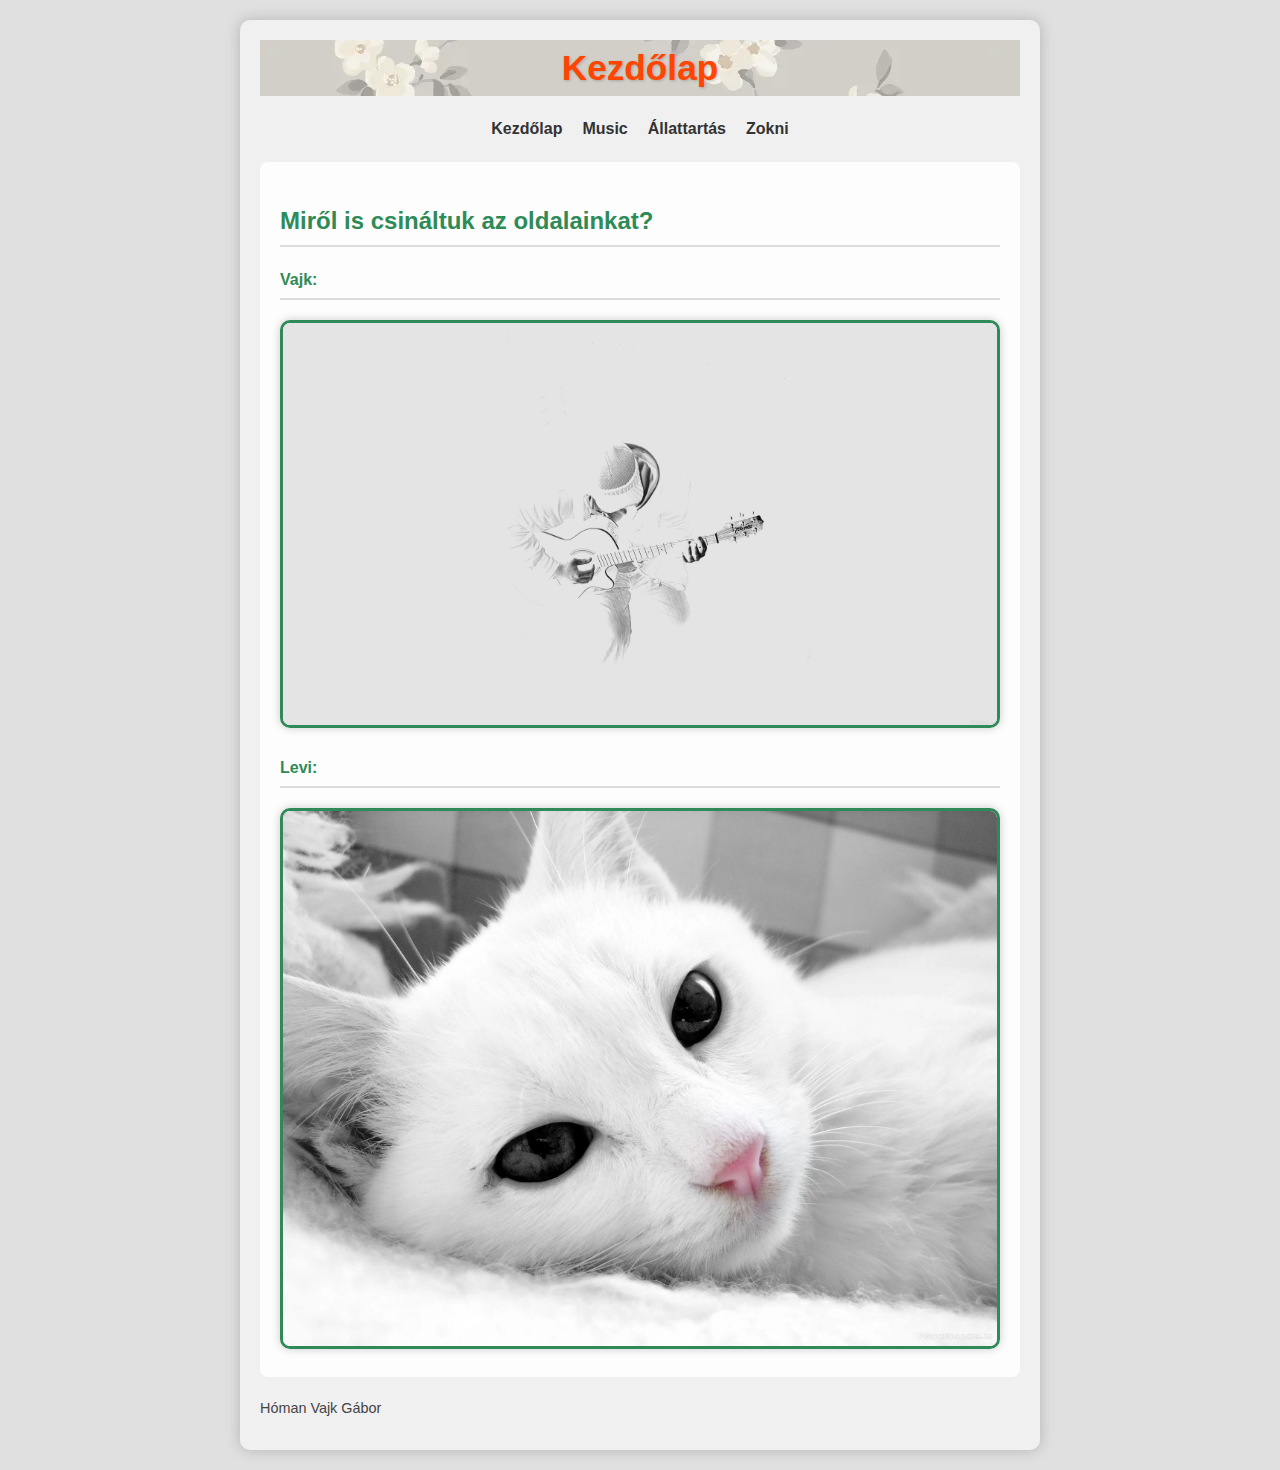
<file: index.html>
<!DOCTYPE html>
<html lang="hu">
  <head>
    <meta charset="UTF-8">
    <meta name="viewport" content="width=device-width, initial-scale=1.0">
    <meta name="descripiton" content="Hóman Vajk Gábor, Horváth Levente Roland">
    <meta name="author" content="Hóman Vajk Gábor">
    <title>Kezdőlap</title>
    <link rel="stylesheet" href="stilus.css">
  </head>
  <body>
    <div id="tarolo">
      <div class="fejlec">
        <h1>Kezdőlap</h1>
      </div>
      <div class="menu">
        <ul>
          <li><a href="index.html">Kezdőlap</a></li>
          <li><a href="hobbi.html">Music</a></li>
          <li><a href="allattartas.html">Állattartás</a></li>
          <li><a href="zokni.html">Zokni</a></li>
        </ul>
      </div>
      <div class="tartalom">
        <h2>Miről is csináltuk az oldalainkat?</h2>
        <h4>Vajk:</h4>
          <img src="KEPEK/papers.co-al11-out-the-dark-guitar-player-music-white-35-3840x2160-4k-wallpaper.jpg" alt="gitár">
        <h4>Levi:</h4>
          <img src="KEPEK/cat.webp" alt="">
      </div>
      <div class="lablec">
        <p>Hóman Vajk Gábor</p>
      </div>
    </div>
  </body>
</html>
</file>
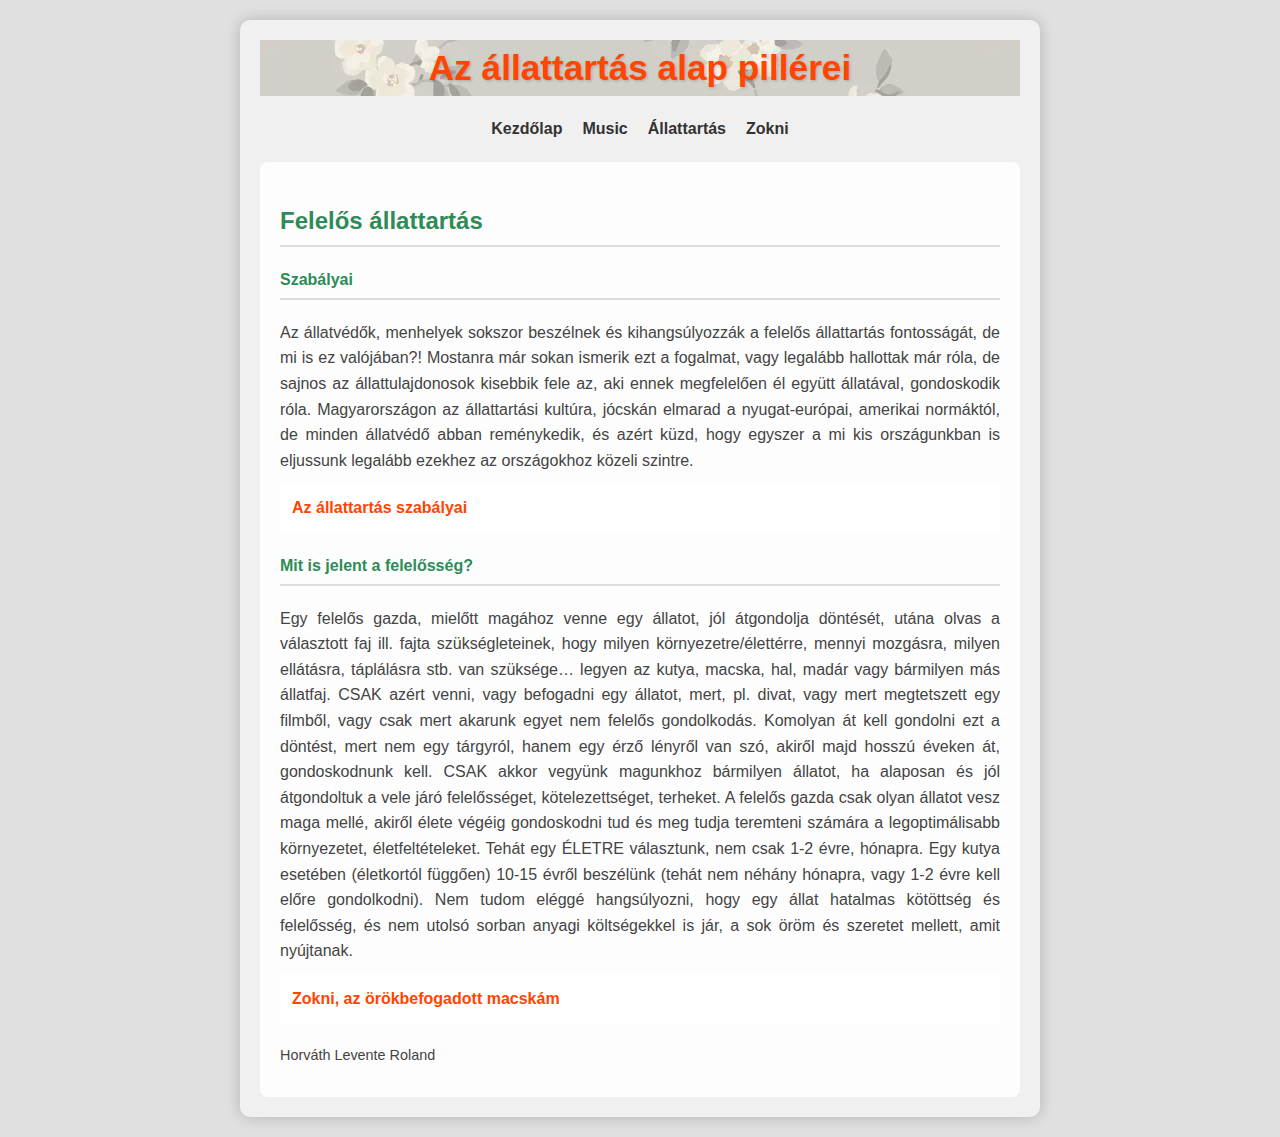
<file: allattartas.html>
<!DOCTYPE html>
<html lang="hu">
  <head>
    <meta charset="UTF-8">
    <meta name="viewport" content="width=device-width, initial-scale=1.0">
    <meta name="descripiton" content="Felelős állattartás">
    <meta name="author" content="Horváth Levente Roland">
    <title>Horváth Levente Roland</title>
    <link rel="stylesheet" href="stilus.css">
  </head>
  <body>
  <div id="tarolo">
      <div class="fejlec">
        <h1>Az állattartás alap pillérei</h1>
      </div>
      <div class="menu">
        <ul>
          <li><a href="index.html">Kezdőlap</a></li>
          <li><a href="hobbi.html">Music</a></li>
          <li><a href="allattartas.html">Állattartás</a></li>
          <li><a href="zokni.html">Zokni</a></li>
        </ul>
      </div>
      <div class="tartalom">
        <h2>Felelős állattartás</h2>
        <div class="stilusok-csoport">
          <h4>Szabályai</h4>
            <p>Az állatvédők, menhelyek sokszor beszélnek és kihangsúlyozzák a felelős állattartás fontosságát, de mi is ez valójában?! Mostanra már sokan ismerik ezt a fogalmat, vagy legalább hallottak már róla, de sajnos az állattulajdonosok kisebbik fele az, aki ennek megfelelően él együtt állatával, gondoskodik róla. Magyarországon az állattartási kultúra, jócskán elmarad a nyugat-európai, amerikai normáktól, de minden állatvédő abban reménykedik, és azért küzd, hogy egyszer a mi kis országunkban is eljussunk legalább ezekhez az országokhoz közeli szintre.</p>
            <ul>
              <li><a href="https://drmarkolevai.hu/az-allattartas-szabalyai-az-allatkinzas-tilalma" target="_blank">Az állattartás szabályai </a></li>
            </ul>
        <div class="stilusok-csoport">
          <h4>Mit is jelent a felelősség?</h4>
            <p>Egy felelős gazda, mielőtt magához venne egy állatot, jól átgondolja döntését, utána olvas a választott faj ill. fajta szükségleteinek, hogy milyen környezetre/élettérre, mennyi mozgásra, milyen ellátásra, táplálásra stb. van szüksége… legyen az kutya, macska, hal, madár vagy bármilyen más állatfaj. CSAK azért venni, vagy befogadni egy állatot, mert, pl. divat, vagy mert megtetszett egy filmből, vagy csak mert akarunk egyet nem felelős gondolkodás. Komolyan át kell gondolni ezt a döntést, mert nem egy tárgyról, hanem egy érző lényről van szó, akiről majd hosszú éveken át, gondoskodnunk kell.
              CSAK akkor vegyünk magunkhoz bármilyen állatot, ha alaposan és jól átgondoltuk a vele járó felelősséget, kötelezettséget, terheket. A felelős gazda csak olyan állatot vesz maga mellé, akiről élete végéig gondoskodni tud és meg tudja teremteni számára a legoptimálisabb környezetet, életfeltételeket. Tehát egy ÉLETRE választunk, nem csak 1-2 évre, hónapra.
              Egy kutya esetében (életkortól függően) 10-15 évről beszélünk (tehát nem néhány hónapra, vagy 1-2 évre kell előre gondolkodni). Nem tudom eléggé hangsúlyozni, hogy egy állat hatalmas kötöttség és felelősség, és nem utolsó sorban anyagi költségekkel is jár, a sok öröm és szeretet mellett, amit nyújtanak.</p>
            <ul>
              <li><a href="zokni.html" target="_blank">Zokni, az örökbefogadott macskám</a></li>
            </ul>
       </div>
       <div class="lablec">
        <p>Horváth Levente Roland</p> 
      </div>
    </div>
  </div>
  </div>
  </body>
</html>
</file>
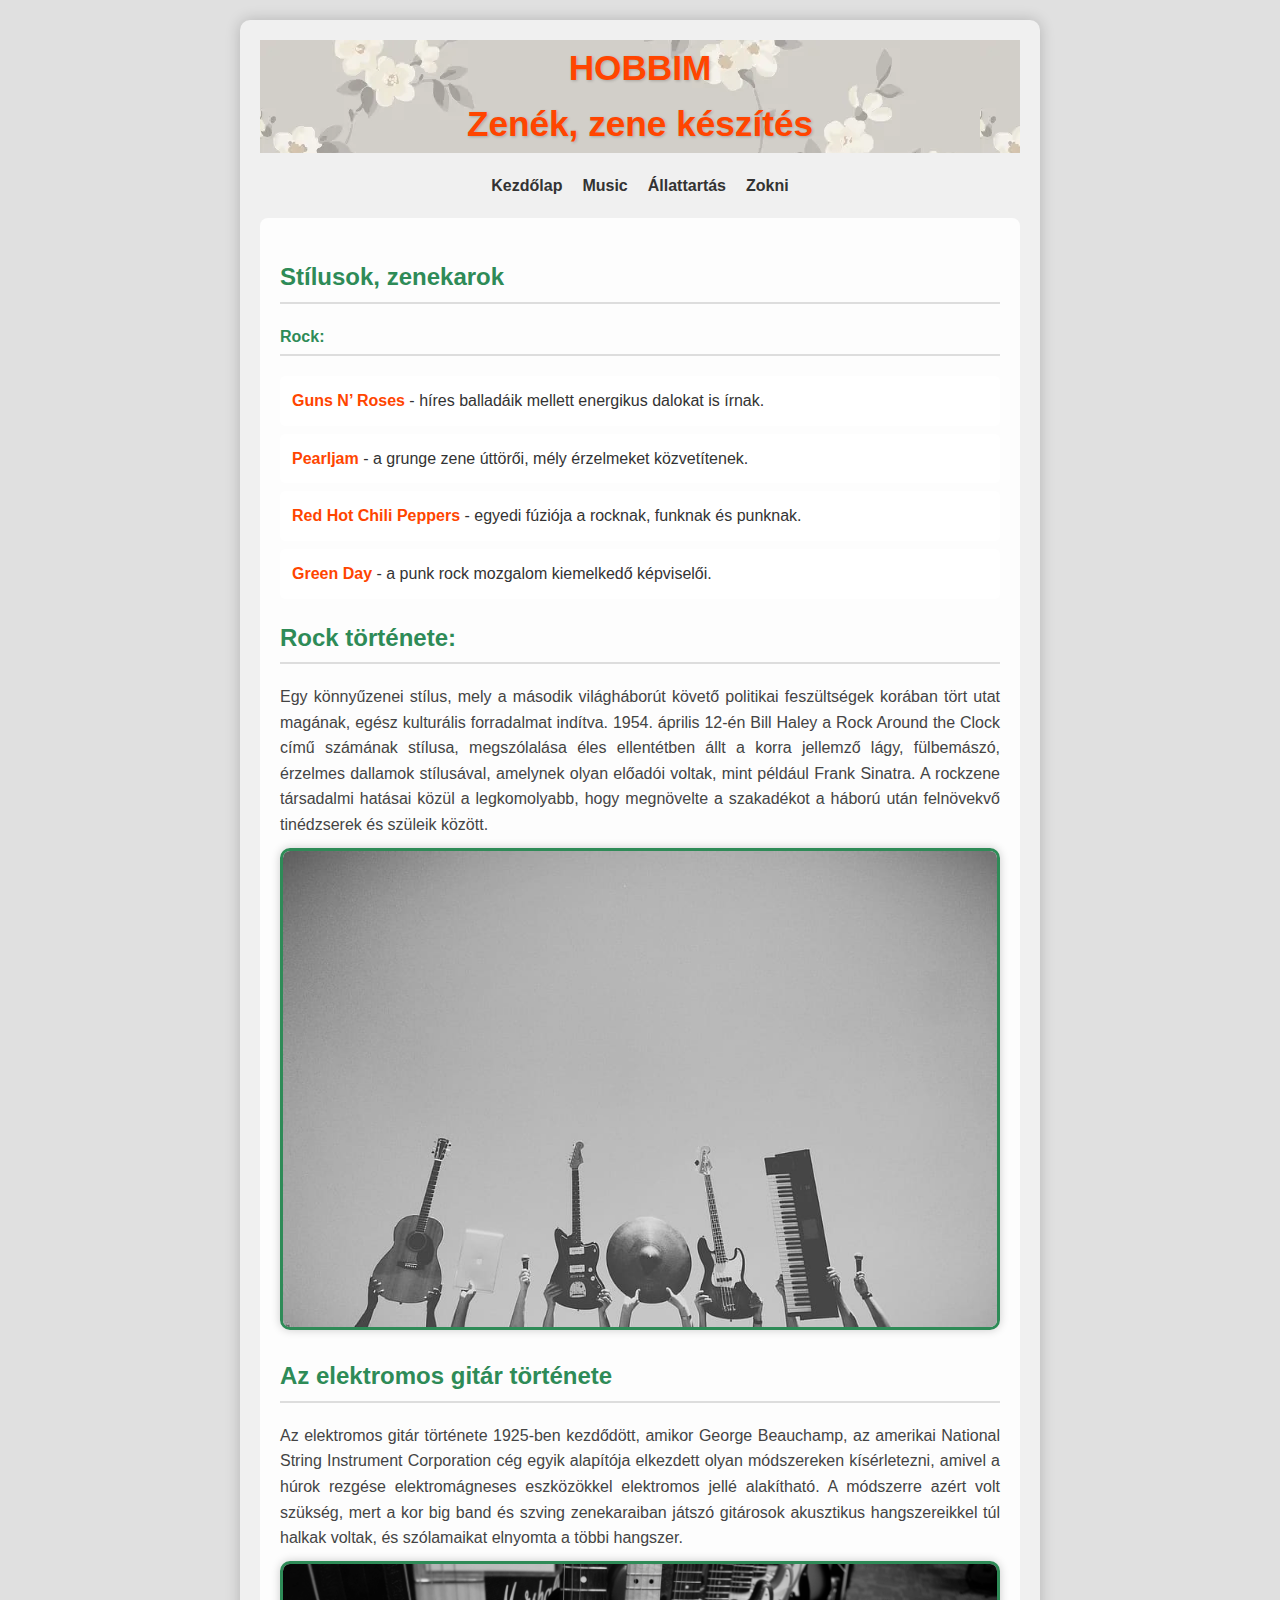
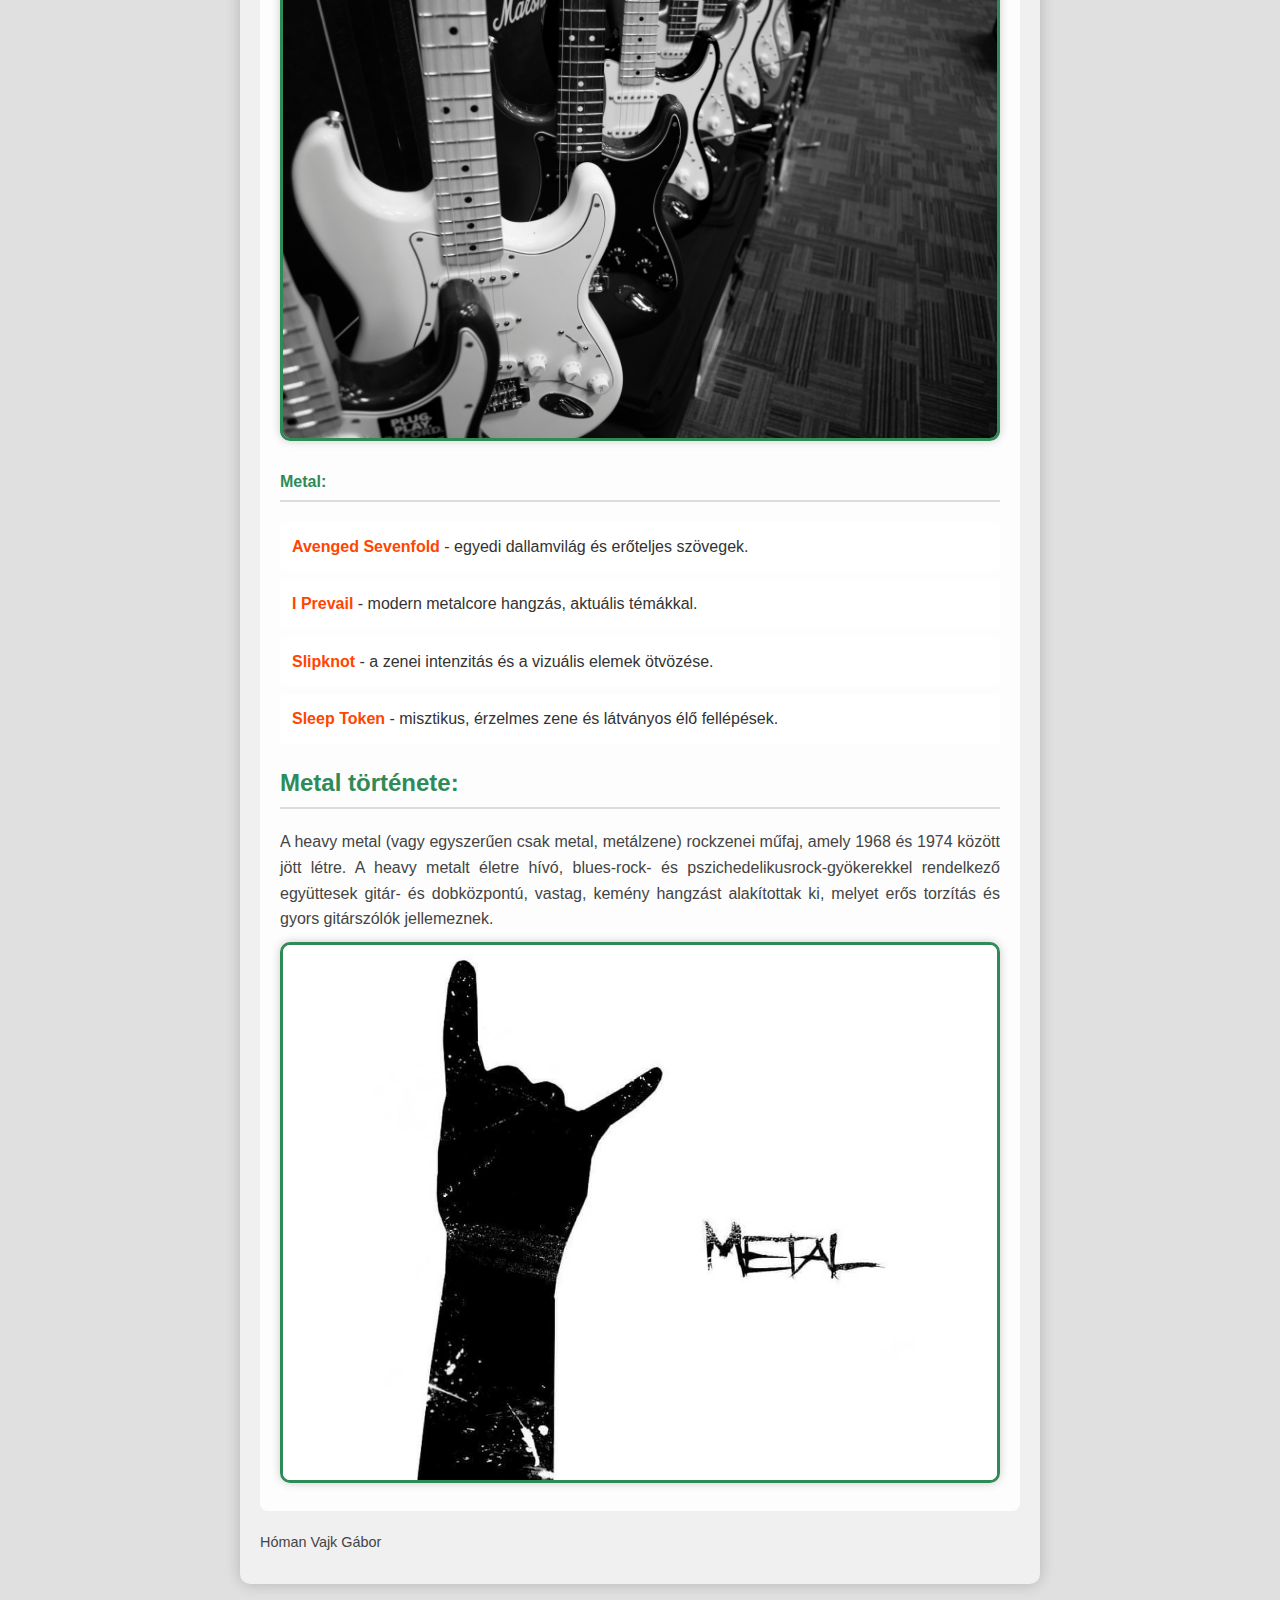
<file: hobbi.html>
<!DOCTYPE html>
<html lang="hu">
  <head>
    <meta charset="UTF-8">
    <meta name="viewport" content="width=device-width, initial-scale=1.0">
    <meta name="descripiton" content="Hobbi">
    <meta name="author" content="Hóman Vajk Gábor">
    <title>Hóman Vajk Gábor</title>
    <link rel="stylesheet" href="stilus.css">
  </head>
  <body>
    <div id="tarolo">
      <div class="fejlec">
        <h1>HOBBIM<br>Zenék, zene készítés</h1>
      </div>
      <div class="menu">
        <ul>
          <li><a href="index.html">Kezdőlap</a></li>
          <li><a href="hobbi.html">Music</a></li>
          <li><a href="allattartas.html">Állattartás</a></li>
          <li><a href="zokni.html">Zokni</a></li>
        </ul>
      </div>
      <div class="tartalom">
        <h2>Stílusok, zenekarok</h2>
        <div class="stilusok-csoport">
          <h4>Rock:</h4>
          <ul>
            <li><a href="https://www.gunsnroses.com" target="_blank">Guns N’ Roses</a> - híres balladáik mellett energikus dalokat is írnak.</li>
            <li><a href="https://www.pearljam.com" target="_blank">Pearljam</a> - a grunge zene úttörői, mély érzelmeket közvetítenek.</li>
            <li><a href="https://www.redhotchilipeppers.com" target="_blank">Red Hot Chili Peppers</a> - egyedi fúziója a rocknak, funknak és punknak.</li>
            <li><a href="https://www.greenday.com" target="_blank">Green Day</a> - a punk rock mozgalom kiemelkedő képviselői.</li>
          </ul>
          <h2>Rock története:</h2>
          <p>
            Egy könnyűzenei stílus, mely a második világháborút követő politikai 
            feszültségek korában tört utat magának, egész kulturális forradalmat indítva.
            1954. április 12-én Bill Haley a Rock Around the Clock című számának stílusa, megszólalása 
            éles ellentétben állt a korra jellemző lágy, fülbemászó, érzelmes dallamok stílusával, 
            amelynek olyan előadói voltak, mint például Frank Sinatra. A rockzene 
            társadalmi hatásai közül a legkomolyabb, hogy megnövelte a szakadékot a háború után 
            felnövekvő tinédzserek és szüleik között.
          </p>
          <img src="KEPEK/rock.jpg" alt="Rock">
          <h2>Az elektromos gitár története</h2>
          <p>
            Az elektromos gitár története 1925-ben kezdődött, amikor George Beauchamp, az amerikai National 
            String Instrument Corporation cég egyik alapítója elkezdett olyan módszereken kísérletezni, 
            amivel a húrok rezgése elektromágneses eszközökkel elektromos jellé alakítható.
            A módszerre azért volt szükség, mert a kor big band és szving zenekaraiban 
            játszó gitárosok akusztikus hangszereikkel túl halkak voltak, 
            és szólamaikat elnyomta a többi hangszer.
          </p>
          <img src="KEPEK/gitar.jpg" alt="Gitár">
        <div class="stilusok-csoport">
          <h4>Metal:</h4>
          <ul>
            <li><a href="https://www.avengedsevenfold.com" target="_blank">Avenged Sevenfold</a> - egyedi dallamvilág és erőteljes szövegek.</li>
            <li><a href="https://www.iprevailband.com" target="_blank">I Prevail</a> - modern metalcore hangzás, aktuális témákkal.</li>
            <li><a href="https://slipknot1.com" target="_blank">Slipknot</a> - a zenei intenzitás és a vizuális elemek ötvözése.</li>
            <li><a href="https://www.sleep-token.com" target="_blank">Sleep Token</a> - misztikus, érzelmes zene és látványos élő fellépések.</li>
          </ul>
          <h2>Metal története:</h2>
          <p>
            A heavy metal (vagy egyszerűen csak metal, metálzene) rockzenei műfaj, 
            amely 1968 és 1974 között jött létre. A heavy metalt életre hívó, blues-rock- és 
            pszichedelikusrock-gyökerekkel rendelkező együttesek gitár- és 
            dobközpontú, vastag, kemény hangzást alakítottak ki, 
            melyet erős torzítás és gyors gitárszólók jellemeznek.
          </p>
          <img src="KEPEK/metal.png" alt="Metal">
        </div>
       </div>
      </div>
      <div class="lablec">
        <p>Hóman Vajk Gábor</p> 
      </div>
    </div>
  </body>
</html>
</file>
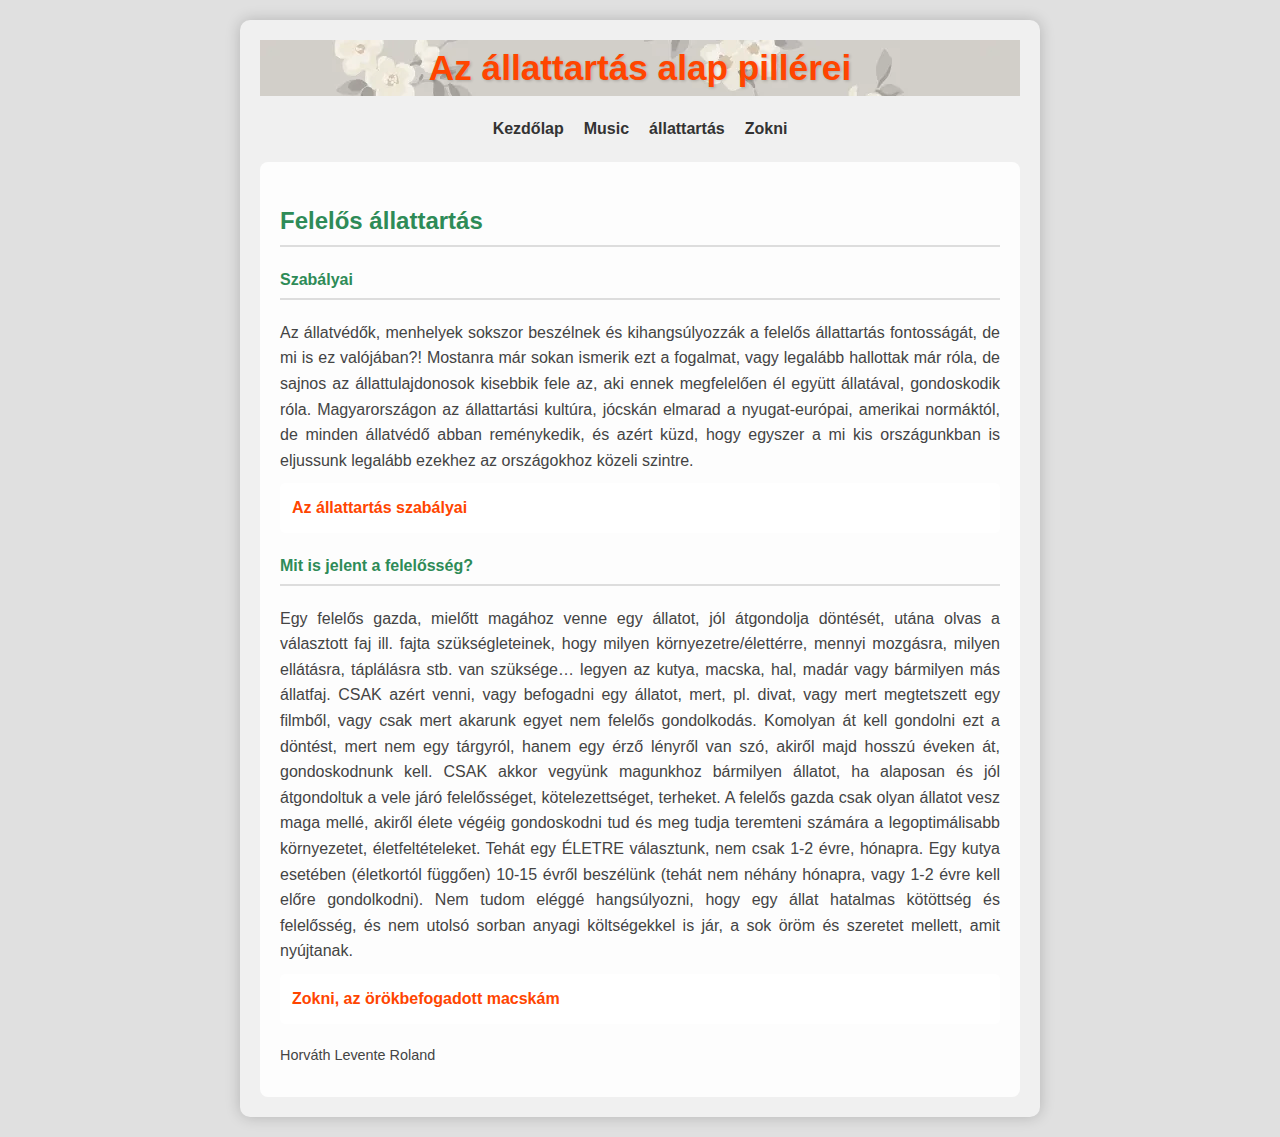
<file: index2.html>
<!DOCTYPE html>
<html lang="hu">
  <head>
    <meta charset="UTF-8">
    <meta name="viewport" content="width=device-width, initial-scale=1.0">
    <meta name="descripiton" content="Felelős állattartás">
    <meta name="author" content="Horváth Levente Roland">
    <title>A felelős állattartás</title>
    <link rel="stylesheet" href="stilus.css">
  </head>
  <body>
  <div id="tarolo">
      <div class="fejlec">
        <h1>Az állattartás alap pillérei</h1>
      </div>
      <div class="menu">
        <ul>
          <li><a href="kezdolap.html">Kezdőlap</a></li>
          <li><a href="index.html">Music</a></li>
          <li><a href="index2.html">állattartás</a></li>
          <li><a href="index3.html">Zokni</a></li>
        </ul>
      </div>
      <div class="tartalom">
        <h2>Felelős állattartás</h2>
        <div class="stilusok-csoport">
          <h4>Szabályai</h4>
            <p>Az állatvédők, menhelyek sokszor beszélnek és kihangsúlyozzák a felelős állattartás fontosságát, de mi is ez valójában?! Mostanra már sokan ismerik ezt a fogalmat, vagy legalább hallottak már róla, de sajnos az állattulajdonosok kisebbik fele az, aki ennek megfelelően él együtt állatával, gondoskodik róla. Magyarországon az állattartási kultúra, jócskán elmarad a nyugat-európai, amerikai normáktól, de minden állatvédő abban reménykedik, és azért küzd, hogy egyszer a mi kis országunkban is eljussunk legalább ezekhez az országokhoz közeli szintre.</p>
            <ul>
              <li><a href="https://drmarkolevai.hu/az-allattartas-szabalyai-az-allatkinzas-tilalma" target="_blank">Az állattartás szabályai </a></li>
            </ul>
        <div class="stilusok-csoport">
          <h4>Mit is jelent a felelősség?</h4>
            <p>Egy felelős gazda, mielőtt magához venne egy állatot, jól átgondolja döntését, utána olvas a választott faj ill. fajta szükségleteinek, hogy milyen környezetre/élettérre, mennyi mozgásra, milyen ellátásra, táplálásra stb. van szüksége… legyen az kutya, macska, hal, madár vagy bármilyen más állatfaj. CSAK azért venni, vagy befogadni egy állatot, mert, pl. divat, vagy mert megtetszett egy filmből, vagy csak mert akarunk egyet nem felelős gondolkodás. Komolyan át kell gondolni ezt a döntést, mert nem egy tárgyról, hanem egy érző lényről van szó, akiről majd hosszú éveken át, gondoskodnunk kell.
              CSAK akkor vegyünk magunkhoz bármilyen állatot, ha alaposan és jól átgondoltuk a vele járó felelősséget, kötelezettséget, terheket. A felelős gazda csak olyan állatot vesz maga mellé, akiről élete végéig gondoskodni tud és meg tudja teremteni számára a legoptimálisabb környezetet, életfeltételeket. Tehát egy ÉLETRE választunk, nem csak 1-2 évre, hónapra.
              Egy kutya esetében (életkortól függően) 10-15 évről beszélünk (tehát nem néhány hónapra, vagy 1-2 évre kell előre gondolkodni). Nem tudom eléggé hangsúlyozni, hogy egy állat hatalmas kötöttség és felelősség, és nem utolsó sorban anyagi költségekkel is jár, a sok öröm és szeretet mellett, amit nyújtanak.</p>
            <ul>
              <li><a href="index3.html" target="_blank">Zokni, az örökbefogadott macskám</a></li>
            </ul>
       </div>
       <div class="lablec">
        <p>Horváth Levente Roland</p> 
      </div>
    </div>
  </div>
  </div>
  </body>
</html>
</file>
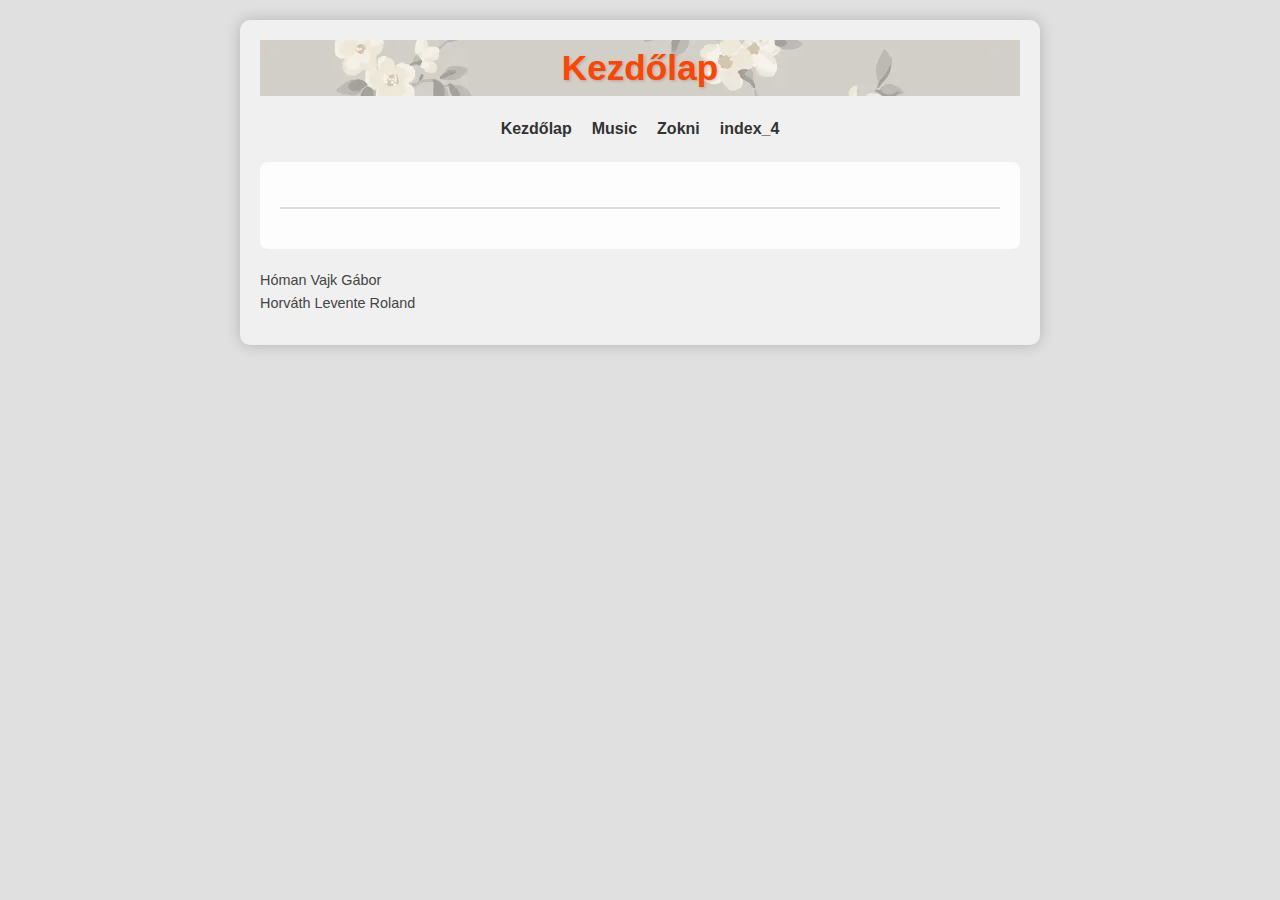
<file: kezdolap.html>
<!DOCTYPE html>
<html lang="hu">
  <head>
    <meta charset="UTF-8">
    <meta name="viewport" content="width=device-width, initial-scale=1.0">
    <meta name="descripiton" content="">
    <meta name="author" content="Horváth Levente Roland">
    <title>Szorgalmi feladat</title>
    <link rel="stylesheet" href="stilus.css">
  </head>
  <body>
    <div id="tarolo">
      <div class="fejlec">
        <h1>Kezdőlap</h1>
      </div>
      <div class="menu">
        <ul>
          <li><a href="kezdolap.html">Kezdőlap</a></li>
          <li><a href="index.html">Music</a></li>
          <li><a href="index2.html">Zokni</a></li>
          <li><a href="#">index_4</a></li>
        </ul>
      </div>
      <div class="tartalom">
        <h2></h2>
      </div>
      <div class="lablec">
        <p>Hóman Vajk Gábor<br>Horváth Levente Roland</p>
      </div>
    </div>
  </body>
</html>
</file>
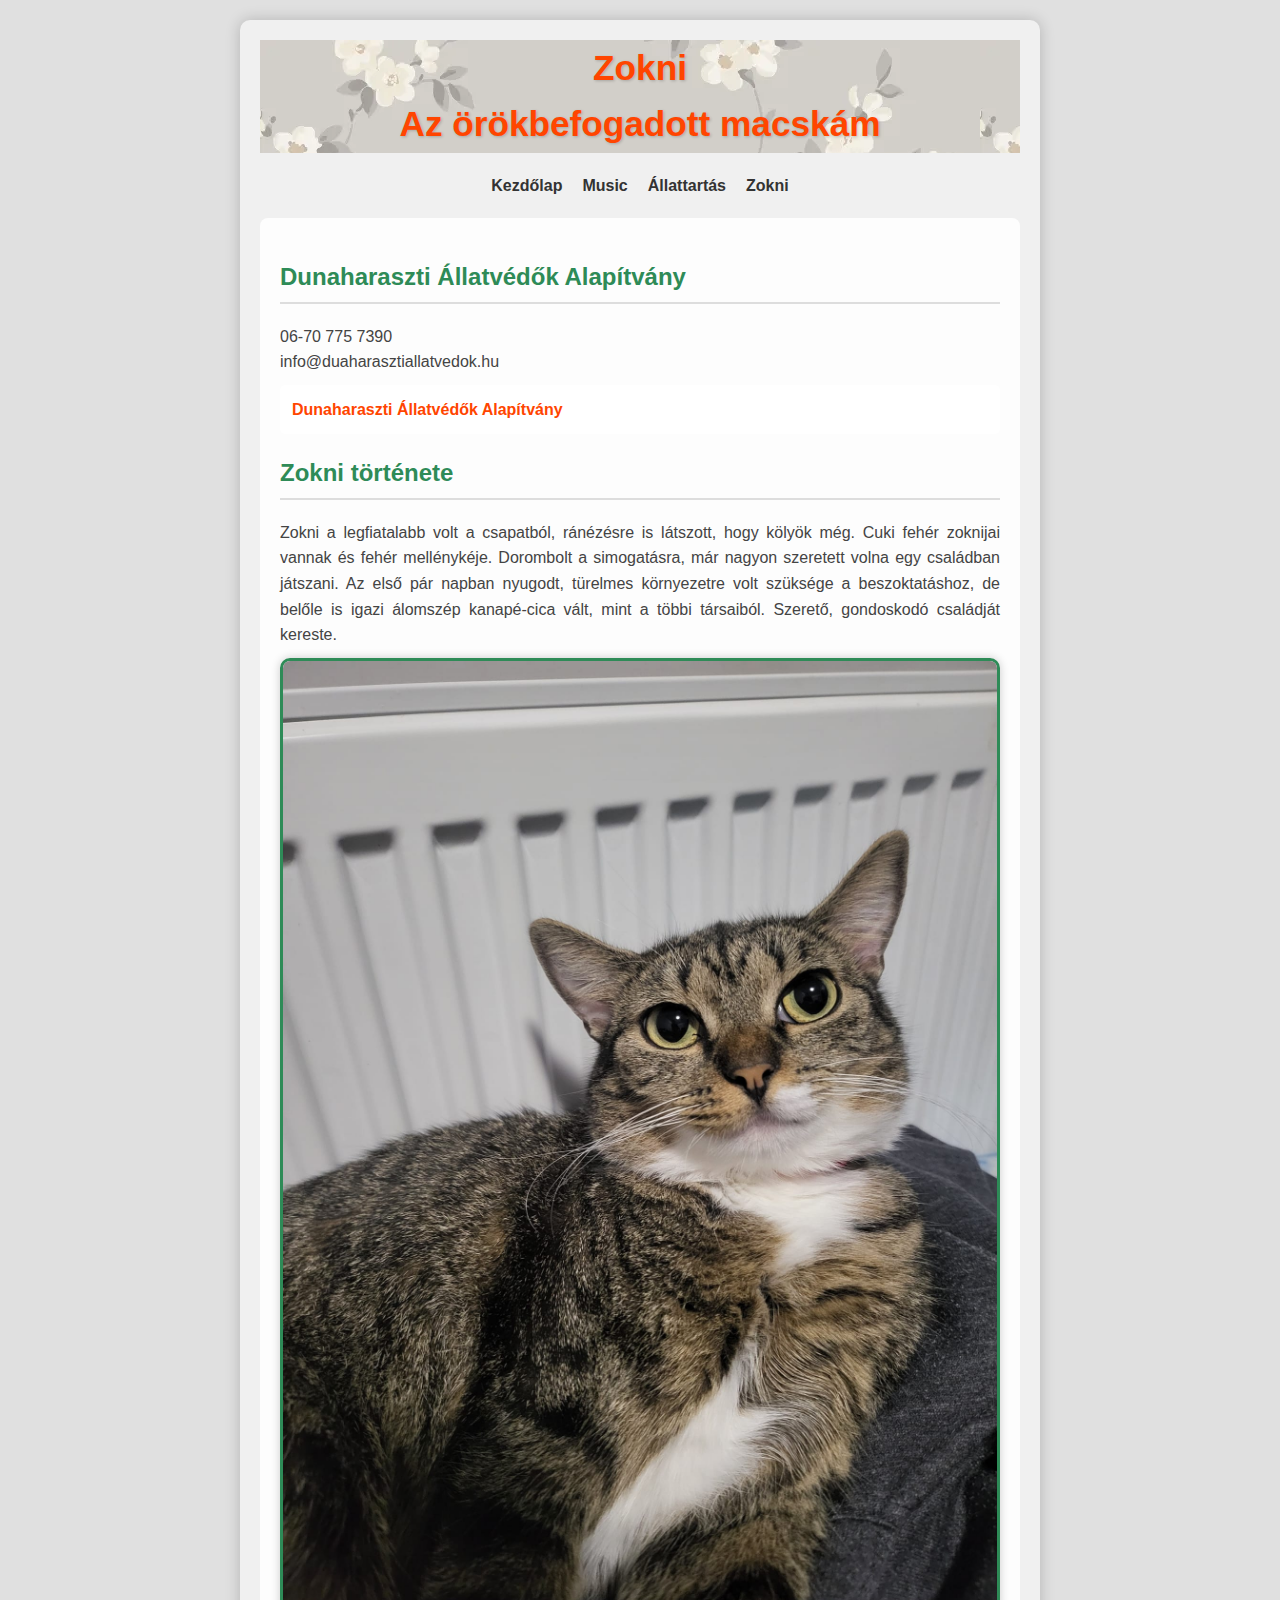
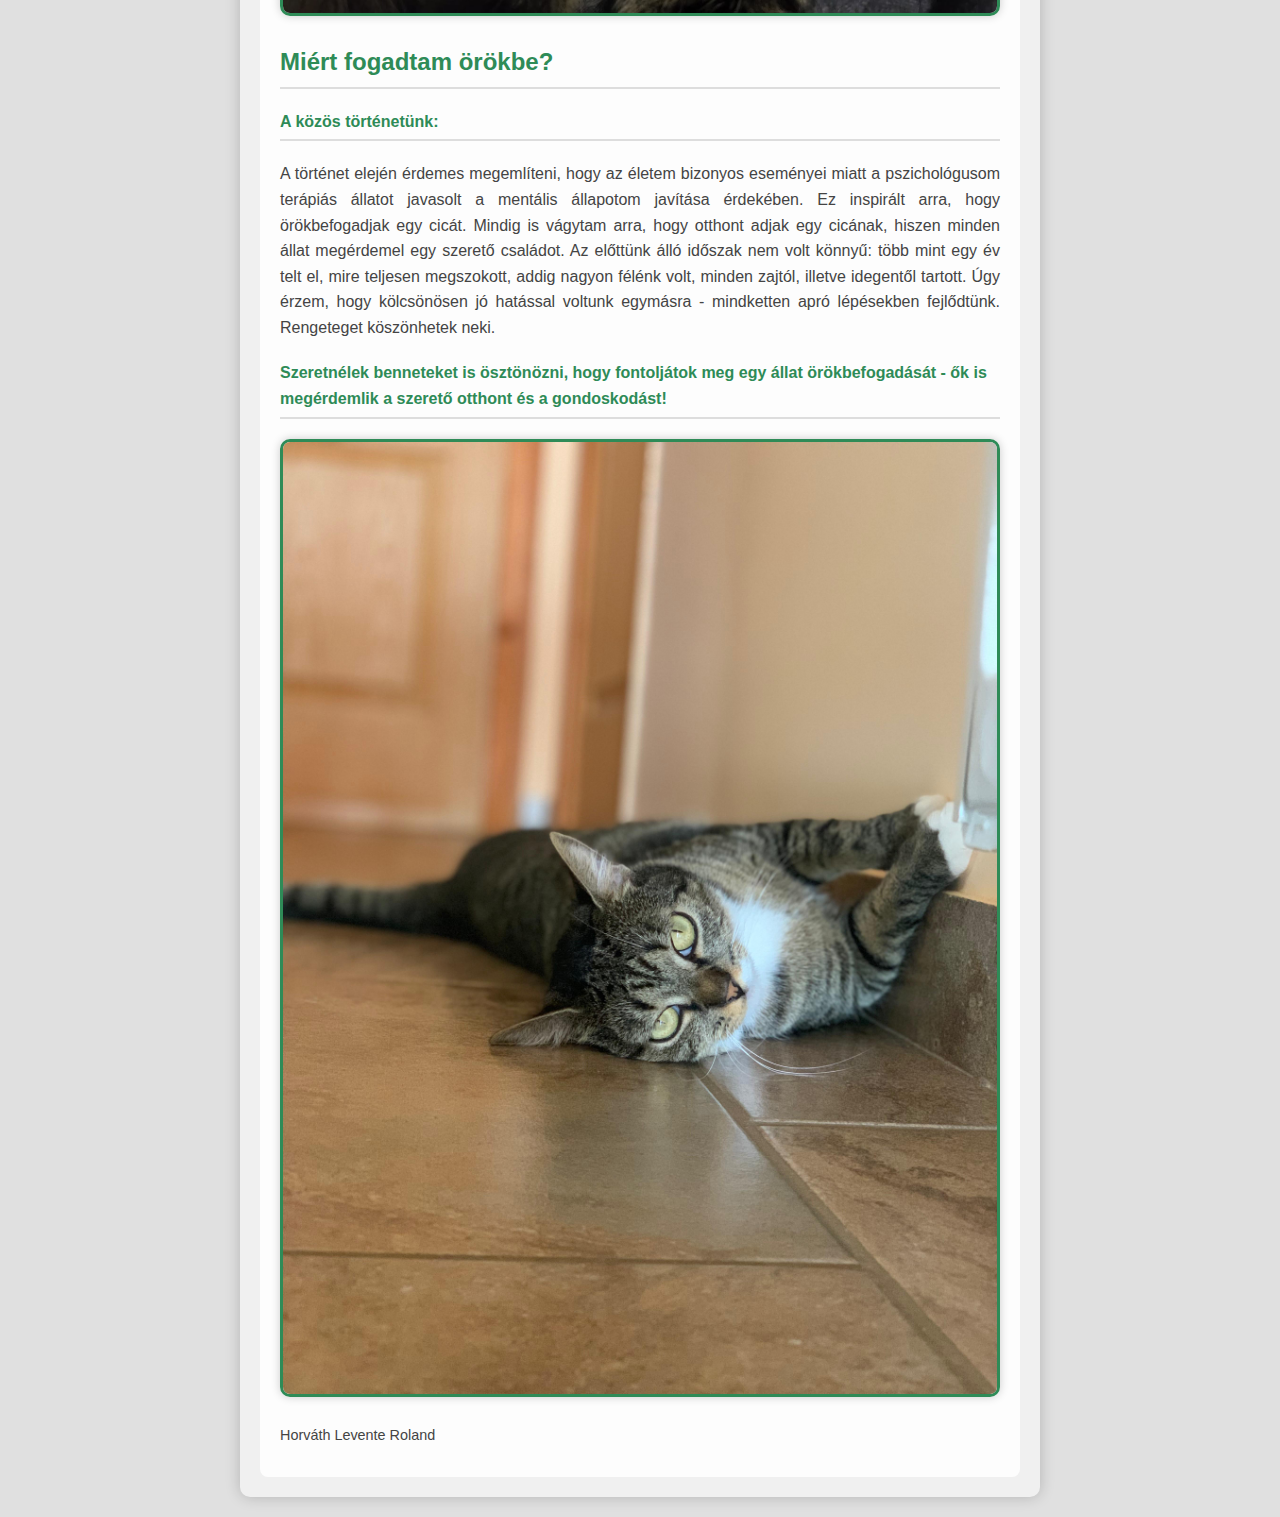
<file: zokni.html>
<!DOCTYPE html>
<html lang="hu">
  <head>
    <meta charset="UTF-8">
    <meta name="viewport" content="width=device-width, initial-scale=1.0">
    <meta name="descripiton" content="Zokni">
    <meta name="author" content="Horváth Levente Roland">
    <title>Horváth Levente Roland</title>
    <link rel="stylesheet" href="stilus.css">
  </head>
  <body>
    <div id="tarolo">
      <div class="fejlec">
        <h1>Zokni<br>Az örökbefogadott macskám</h1>
      </div>
      <div class="menu">
        <ul>
          <li><a href="index.html">Kezdőlap</a></li>
          <li><a href="hobbi.html">Music</a></li>
          <li><a href="allattartas.html">Állattartás</a></li>
          <li><a href="zokni.html">Zokni</a></li>
        </ul>
      </div>
      <div class="tartalom">
        <h2>Dunaharaszti Állatvédők Alapítvány</h2>
        <div class="stilusok-csoport">
          <p>06-70 775 7390<br>info@duaharasztiallatvedok.hu</p>
          <ul>
            <li><a href="https://dunaharasztiallatvedok.hu/" target="_blank">Dunaharaszti Állatvédők Alapítvány</a></li>
           
          </ul>
          <h2>Zokni története</h2>
          <p>
            Zokni a legfiatalabb volt a csapatból, ránézésre is látszott, hogy kölyök még. Cuki fehér zoknijai vannak és fehér mellénykéje. Dorombolt a simogatásra, már nagyon szeretett volna egy családban játszani.
            Az első pár napban  nyugodt, türelmes környezetre volt szüksége a beszoktatáshoz, de belőle is igazi álomszép kanapé-cica vált, mint a többi társaiból. 
            Szerető, gondoskodó családját kereste. 
          </p>
          <img src="KEPEK/zokni.jpg" alt="Zokni">
          <h2>Miért fogadtam örökbe?<br></h2><h4>A közös történetünk:</h4>
          <p>
           A történet elején érdemes megemlíteni, hogy az életem bizonyos eseményei miatt a pszichológusom terápiás állatot javasolt a mentális állapotom javítása érdekében. Ez inspirált arra, hogy örökbefogadjak egy cicát. Mindig is vágytam arra, hogy otthont adjak egy cicának, hiszen minden állat megérdemel egy szerető családot. Az előttünk álló időszak nem volt könnyű: több mint egy év telt el, mire teljesen megszokott, addig nagyon félénk volt, minden zajtól, illetve idegentől tartott. Úgy érzem, hogy kölcsönösen jó hatással voltunk egymásra - mindketten apró lépésekben fejlődtünk. Rengeteget köszönhetek neki.
          </p>
        <div class="stilusok-csoport">
          <h4>Szeretnélek benneteket is ösztönözni, hogy fontoljátok meg egy állat örökbefogadását - ők is megérdemlik a szerető otthont és a gondoskodást!</h4>
          <img src="KEPEK/zokni2.jpg" alt="Metal">
        </div>
       </div>
      <div class="lablec">
        <p>Horváth Levente Roland</p> 
      </div>
    </div>  
    </div>
  </body>
</html>
</file>
<file: stilus.css>
/* Globális stílusok */
* {
    box-sizing: border-box;
    margin: 0;
    padding: 0;
}

body {
    font-family: Arial, sans-serif;
    background-color: #e0e0e0; /* Halvány szürke */
    color: #333;
    line-height: 1.6;
    overflow-y: auto;
    padding: 20px;
}

#tarolo {
    max-width: 800px;
    margin: auto;
    padding: 20px;
    background-color: #f0f0f0; /* Világos szürke */
    border-radius: 10px;
    box-shadow: 0 0 15px rgba(0, 0, 0, 0.2);
    overflow: hidden;
}

/* Fejléc */
.fejlec {
    background-image: url(KEPEK/S10187_product.webp);
    text-align: center;
    margin-bottom: 20px;
}

.fejlec h1 {
    font-size: 2.2em;
    color: #ff4500; /* Tűzpiros */
    text-shadow: 1px 1px 3px rgba(0, 0, 0, 0.2);
    animation: slideDown 0.5s ease-out forwards;
}

/* Menü */
.menu ul {
    display: flex;
    justify-content: center;
    list-style-type: none;
    padding: 0;
    margin-bottom: 20px;
}

.menu ul li {
    margin: 0 10px;
}

.menu ul li a {
    color: #333;
    text-decoration: none;
    font-weight: bold;
    transition: color 0.3s, transform 0.3s;
}

.menu ul li a:hover {
    color: #ff4500;
    transform: scale(1.1);
}

/* Tartalom */
.tartalom {
    padding: 20px;
    background-color: rgba(255, 255, 255, 0.85); /* Fehér, de áttetsző */
    border-radius: 8px;
}

h2, h4 {
    color: #2e8b57; /* Sötét zöld */
    border-bottom: 2px solid #ddd;
    padding-bottom: 5px;
    margin: 20px 0;
}

p {
    text-align: justify;
    margin: 10px 0;
    color: #444; /* Sötétebb szürke */
}

/* Listaelemek */
.stilusok-csoport ul {
    list-style-type: none;
    padding: 0;
    margin: 10px 0;
}

.stilusok-csoport li {
    background: rgba(255, 255, 255, 0.8);
    margin: 8px 0;
    padding: 12px;
    border-radius: 5px;
    transition: background 0.3s, transform 0.3s;
}

.stilusok-csoport li:hover {
    background: rgba(255, 255, 255, 0.9);
    transform: scale(1.05);
}

/* Linkek */
a {
    color: #ff4500; /* Tűzpiros */
    text-decoration: none;
    font-weight: bold;
    transition: color 0.3s;
}

a:hover {
    color: #d2691e; /* Csokoládé */
    text-decoration: underline;
}

/* Lábjegyzet */
.lablec {
    text-align: center;
    margin-top: 20px;
    font-size: 0.9em;
    color: #777; /* Világos szürke */
}

/* Képek */
img {
    max-width: 100%;
    border: 3px solid #2e8b57;
    border-radius: 10px;
    box-shadow: 0 0 10px rgba(0, 0, 0, 0.2);
    transition: transform 0.3s, box-shadow 0.3s;
}

img:hover {
    transform: scale(1.05);
    box-shadow: 0 0 20px #2e8b57;
}

/* Animációk */
@keyframes slideDown {
    from {
        opacity: 0;
        transform: translateY(-20px);
    }
    to {
        opacity: 1;
        transform: translateY(0);
    }
}
/* Reszponzív stílusok */
@media (max-width: 600px) {
    body {
        padding: 10px; /* Csökkentett padding a kisebb képernyőkön */
    }

    #tarolo {
        padding: 10px; /* Csökkentett padding */
    }

    .fejlec h1 {
        font-size: 1.8em; /* Cím méretének csökkentése */
    }

    .menu ul {
        flex-direction: column; /* Menü függőleges elrendezése */
    }

    .menu ul li {
        margin: 5px 0; /* Csökkentett margó */
    }

    h2 {
        font-size: 1.6em; /* H2 méretének csökkentése */
    }

    h4 {
        font-size: 1.4em; /* H4 méretének csökkentése */
    }

    .tartalom {
        padding: 15px; /* Csökkentett padding a tartalomban */
    }

    .lablec {
        font-size: 0.8em; /* Lábjegyzet betűméretének csökkentése */
    }
}
@media (max-width: 500px) {
    body {
        padding: 5px; /* További csökkentett padding */
    }

    #tarolo {
        padding: 10px; /* Padding megtartása, de kisebb margó */
    }

    .fejlec h1 {
        font-size: 1.6em; /* Cím méretének további csökkentése */
    }

    .menu ul {
        flex-direction: column; /* Menü függőleges elrendezése */
        align-items: center; /* Menü elemek középre igazítása */
    }

    .menu ul li {
        margin: 3px 0; /* Még kisebb margó */
    }

    h2 {
        font-size: 1.4em; /* H2 méretének további csökkentése */
    }

    h4 {
        font-size: 1.2em; /* H4 méretének további csökkentése */
    }

    .tartalom {
        padding: 10px; /* Csökkentett padding */
    }

    .lablec {
        font-size: 0.7em; /* Lábjegyzet betűméretének csökkentése */
    }
}
</file>
